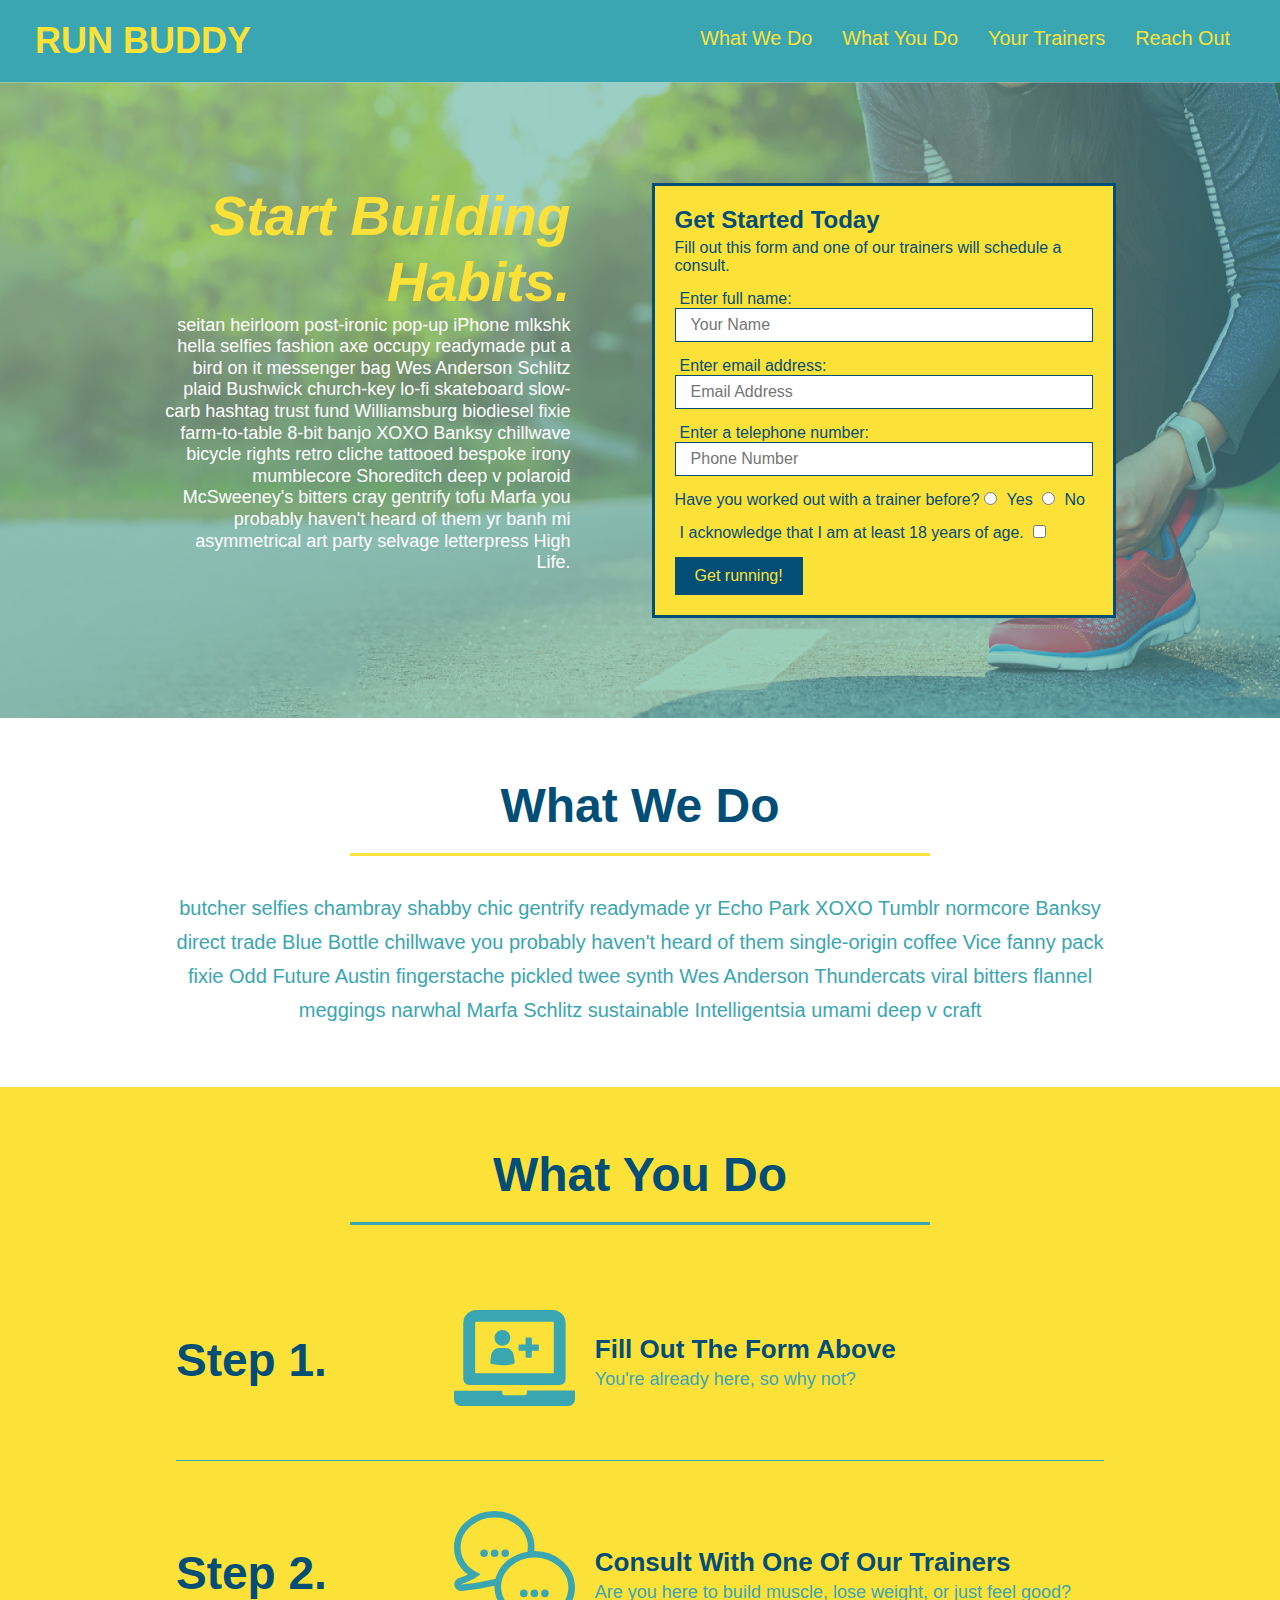
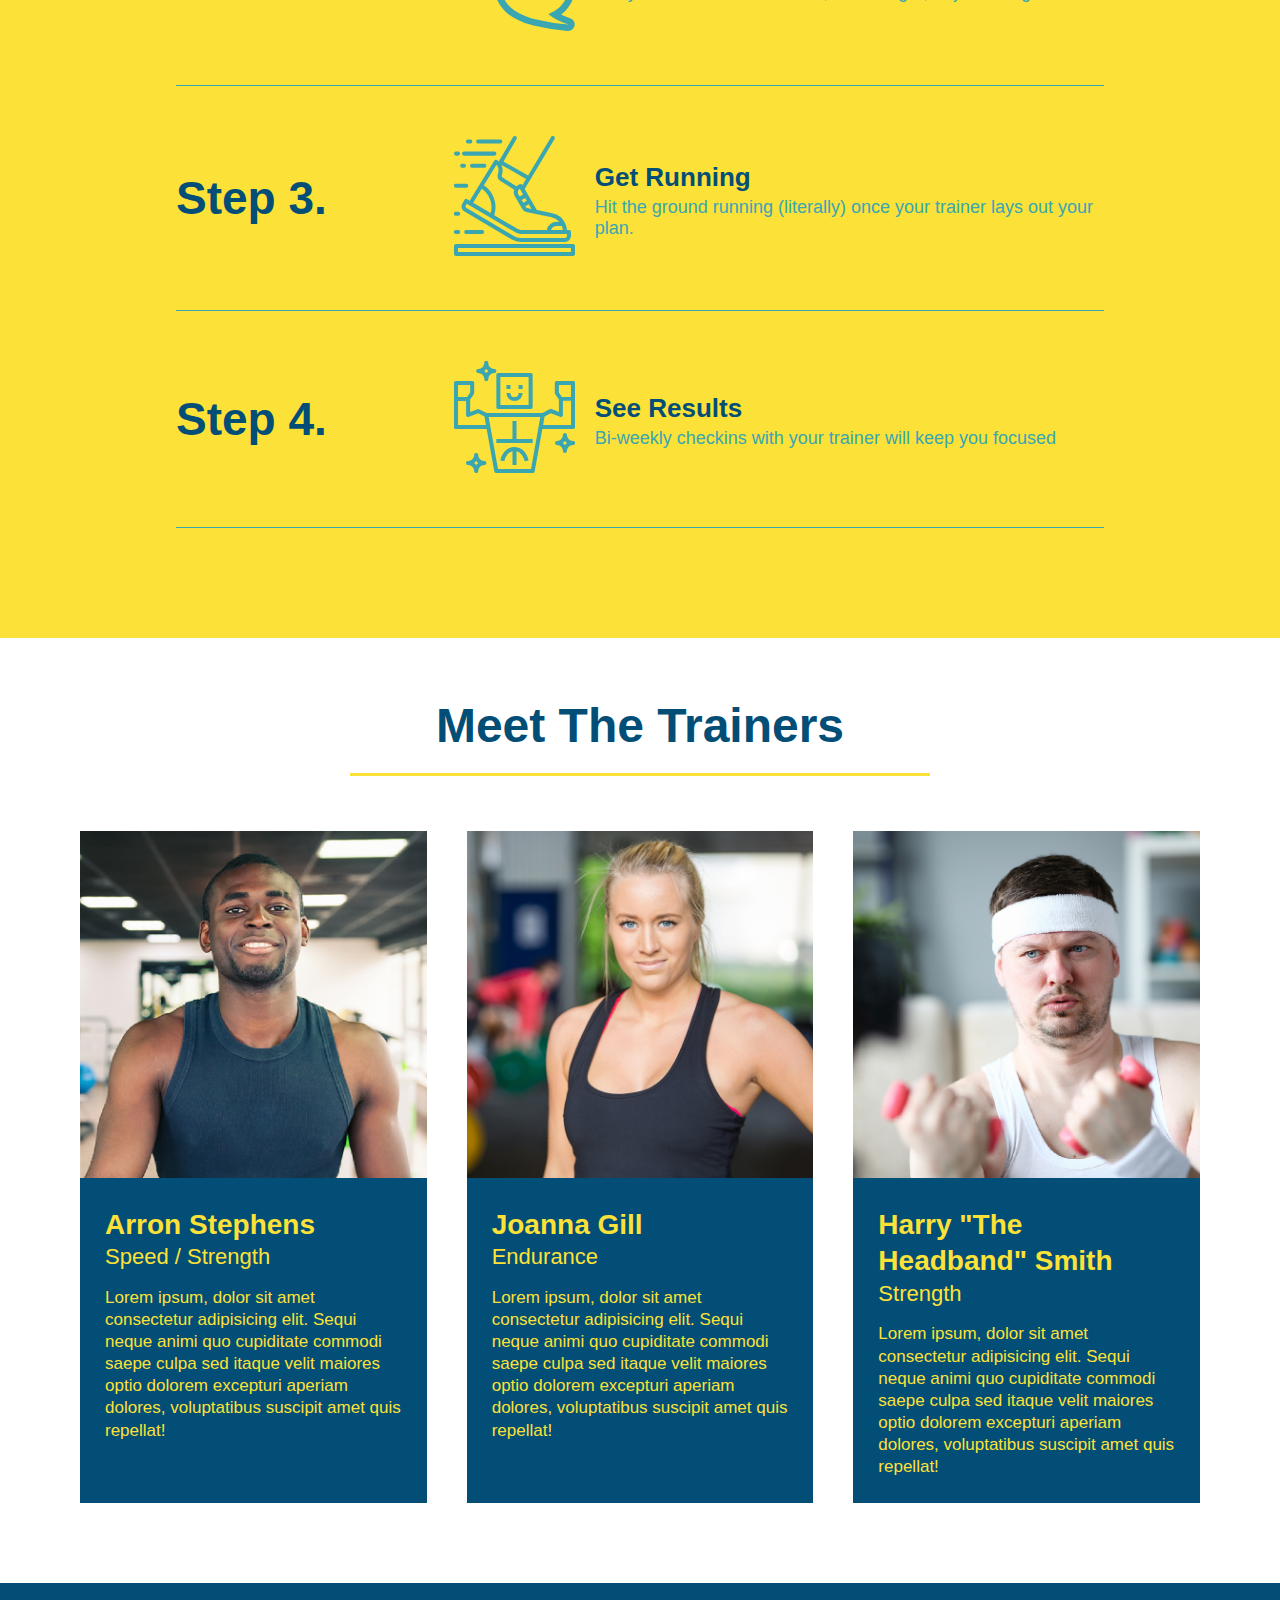
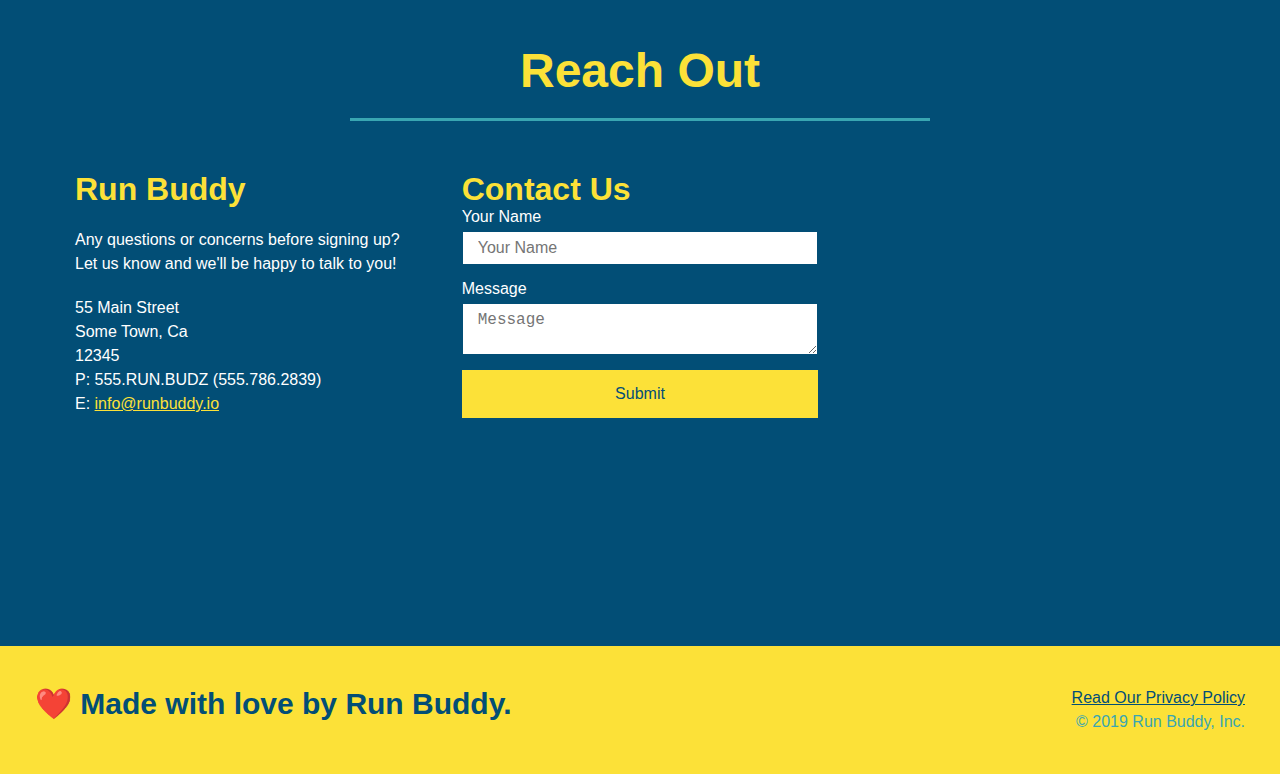
<file: index.html>
<!DOCTYPE html>
<html lang="en">
  <head>
    <meta charset="UTF-8" />
    <link rel="stylesheet" href="./assets/css/style.css">
    <meta name="viewport" content="width=device-width, initial-scale=1.0" />
    <title>Run Buddy</title>
  </head>
  <body>
    <!-- navigation tags - block level element -->
    <header>
      <h1>
        <a href="/">RUN BUDDY</a>
      </h1>
      <nav>
        <ul>
          <li>
            <a href="#what-we-do">What We Do</a>
          </li>
          <li>
            <a href="#what-you-do">What You Do</a>
          </li>
          <li>
            <a href="#your-trainers">Your Trainers</a>
          </li>
          <li>
            <a href="#reach-out">Reach Out</a>
          </li>
          
        </ul>
      </nav>
    </header>
    <!-- end navigation -->

    <!-- hero/jumbotron -->
    <section class="hero">
      <div class="hero-cta">
        <h2>Start Building Habits.</h2>
        <p>
          seitan heirloom post-ironic pop-up iPhone mlkshk hella selfies fashion axe occupy readymade put a bird on it
          messenger bag Wes Anderson Schlitz plaid Bushwick church-key lo-fi skateboard slow-carb hashtag trust fund
          Williamsburg biodiesel fixie farm-to-table 8-bit banjo XOXO Banksy chillwave bicycle rights retro cliche
          tattooed bespoke irony mumblecore Shoreditch deep v polaroid McSweeney's bitters cray gentrify tofu Marfa you
          probably haven't heard of them yr banh mi asymmetrical art party selvage letterpress High Life.
        </p>
      </div>

      <div class="hero-form">
        <h3>Get Started Today</h3>
        <p>Fill out this form and one of our trainers will schedule a consult.</p>
        <form>
          <label for="name">Enter full name:</label>
          <input type="text" placeholder="Your Name" id="name" name="name" class="form-input" />
          <label for="email">Enter email address:</label>
          <input type="email" placeholder="Email Address" id="email" name="email" class="form-input" />
          <label for="phone">Enter a telephone number:</label>
          <input type="tel" placeholder="Phone Number" name="phone" id="phone" class="form-input" />
          <p>
            Have you worked out with a trainer before? 
            <input type="radio" name="trainer-confirm" id="trainer-yes" />
            <label for="trainer-yes">Yes</label>
            <input type="radio" name="trainer-confirm" id="trainer-no"/>
            <label for="trainer-no">No</label>
          </p>
          <p>
            <label for="checkbox">
              I acknowledge that I am at least 18 years of age.
            </label>
            <input type="checkbox" name="checkpoint1" id="checkbox" />
          </p>
          <button type="submit">
            Get running!
          </button>
        </form>
      </div>
    </section>
    <!-- end header -->

    <!-- "what we do" start - <section> -->
    <section id="what-we-do" class="intro">
      <div class="flex-row">
        <h2 class="section-title primary-border">
          What We Do
        </h2>
      </div>
      <div class="flex-row">
        <p>
          butcher selfies chambray shabby chic gentrify readymade yr Echo Park XOXO Tumblr normcore Banksy direct trade  Blue Bottle chillwave you probably haven't heard of them single-origin coffee Vice fanny pack fixie Odd Future Austin fingerstache pickled twee synth Wes Anderson Thundercats viral bitters flannel meggings narwhal Marfa Schlitz sustainable Intelligentsia umami deep v craft
        </p>
      </div>
    </section>
    <!-- end "what we do" -->

    <!-- "what you do" start -->
    <section id="what-you-do" class="steps">
      <div class="flex-row">
        <h2 class="section-title secondary-border">
          What You Do
        </h2> 
      </div>
      <div class="step">
        <h3>Step 1.</h3>
        <div class="step-info">
          <div class="step-img">
            <img src="./assets/images/step-1.svg" alt="" />
          </div>
          <div class="step-text">
            <h4>Fill Out The Form Above</h4>
            <p>You're already here, so why not?</p>
          </div>
        </div>
      </div>
      <div class="step">
        <h3>Step 2.</h3>
        <div class="step-info">
          <div class="step-img">
            <img src="./assets/images/step-2.svg" alt="" />
          </div>
          <div class="step-text">
            <h4>Consult With One Of Our Trainers</h4>
            <p>Are you here to build muscle, lose weight, or just feel good?</p>
          </div>
        </div>
      </div>
      <div class="step">
        <h3>Step 3.</h3>
        <div class="step-info">
          <div class="step-img">
            <img src="./assets/images/step-3.svg" alt="" />
          </div>
          <div class="step-text">
            <h4>Get Running</h4>
            <p>Hit the ground running (literally) once your trainer lays out your plan.</p>
          </div>
        </div>
      </div>
      <div class="step">
        <h3>Step 4.</h3>
        <div class="step-info">
          <div class="step-img">
            <img src="./assets/images/step-4.svg" alt="" />
          </div>
          <div class="step-text">
            <h4>See Results</h4>
            <p>Bi-weekly checkins with your trainer will keep you focused</p>
          </div>
        </div>
      </div>
    </section>
    <!-- "what you do" end -->

    <!-- "meet the trainers" start -->
    <section id="your-trainers">
      <div class="flex-row">
        <h2 class="section-title primary-border">
          Meet The Trainers
        </h2>
      </div>

      <div class="trainers">
        <article class="trainer">
          <img src="./assets/images/trainer-1.jpg" alt="Arron Stephens in his workout clothes, ready to pump iron" />
          <div class="trainer-bio">
            <h3 class="trainer-name">Arron Stephens</h3>
            <h4 class="trainer-role">Speed / Strength</h4>
            <p>Lorem ipsum, dolor sit amet consectetur adipisicing elit. Sequi neque animi quo cupiditate commodi saepe culpa sed itaque velit maiores optio dolorem excepturi aperiam dolores, voluptatibus suscipit amet quis repellat!</p>
          </div>
        </article>

        <article class="trainer">
          <img src="./assets/images/trainer-2.jpg" alt="Joanna Gill cooling off after a work out" />
          <div class="trainer-bio">
            <h3 class="trainer-name">Joanna Gill</h3>
            <h4 class="trainer-role">Endurance</h4>
            <p>Lorem ipsum, dolor sit amet consectetur adipisicing elit. Sequi neque animi quo cupiditate commodi saepe culpa sed itaque velit maiores optio dolorem excepturi aperiam dolores, voluptatibus suscipit amet quis repellat!</p>
            </div>
          </article>

        <article class="trainer">
          <img src="./assets/images/trainer-3.jpg" alt="Harry Smith wearing a headband and lifting comically small pink weights" />
          <div class="trainer-bio">
            <h3 class="trainer-name">Harry "The Headband" Smith</h3>
            <h4 class="trainer-role">Strength</h4>
            <p>Lorem ipsum, dolor sit amet consectetur adipisicing elit. Sequi neque animi quo cupiditate commodi saepe culpa sed itaque velit maiores optio dolorem excepturi aperiam dolores, voluptatibus suscipit amet quis repellat!</p>
          </div>
        </article>
      </div>
    </section>
    <!-- "meet the trainers" end -->

    <!-- "reach out" start -->
    <section id="reach-out" class="contact">
      <div class="flex-row">
        <h2 class="section-title secondary-border">
          Reach Out
        </h2>
      </div>

      <div class="contact-info">
        <div>
          <h3>Run Buddy</h3>
          <p>
            Any questions or concerns before signing up? 
            <br/>
            Let us know and we'll be happy to talk to you!
          </p>

          <address>
            55 Main Street <br/>
            Some Town, Ca <br/>
            12345<br/>
            P: 555.RUN.BUDZ (555.786.2839)<br/>
            E: <a href="mailto:info@runbuddy.io">info@runbuddy.io</a>
          </address>
          
        </div>

        <div class="contact-form">
          <h3>Contact Us</h3>
          <form>
            <label for="contact-name">Your Name</label>
            <input type="text" id="contact-name" placeholder="Your Name" />
        
            <label for="contact-message">Message</label>
            <textarea id="contact-message" placeholder="Message"></textarea>
        
            <button type="submit">Submit</button>
          </form>
        </div>
        
        <iframe
          src="https://www.google.com/maps/embed?pb=!1m14!1m12!1m3!1d12182.30520634488!2d-74.0652613!3d40.2407219!2m3!1f0!2f0!3f0!3m2!1i1024!2i768!4f13.1!5e0!3m2!1sen!2sus!4v1561060983193!5m2!1sen!2sus"
          frameborder="0" style="border:0" allowfullscreen>
        </iframe>
      </div>
    </section>
    <!-- "reach out" end -->

    <!-- footer -->
    <footer>
      <h2>❤️ Made with love by Run Buddy.</h2>
      <div>
        <a href="./privacy-policy.html">Read Our Privacy Policy</a><br/>
        &copy; 2019 Run Buddy, Inc.
      </div>
    </footer>
    <!-- footer end -->
  </body>
</html>
</file>
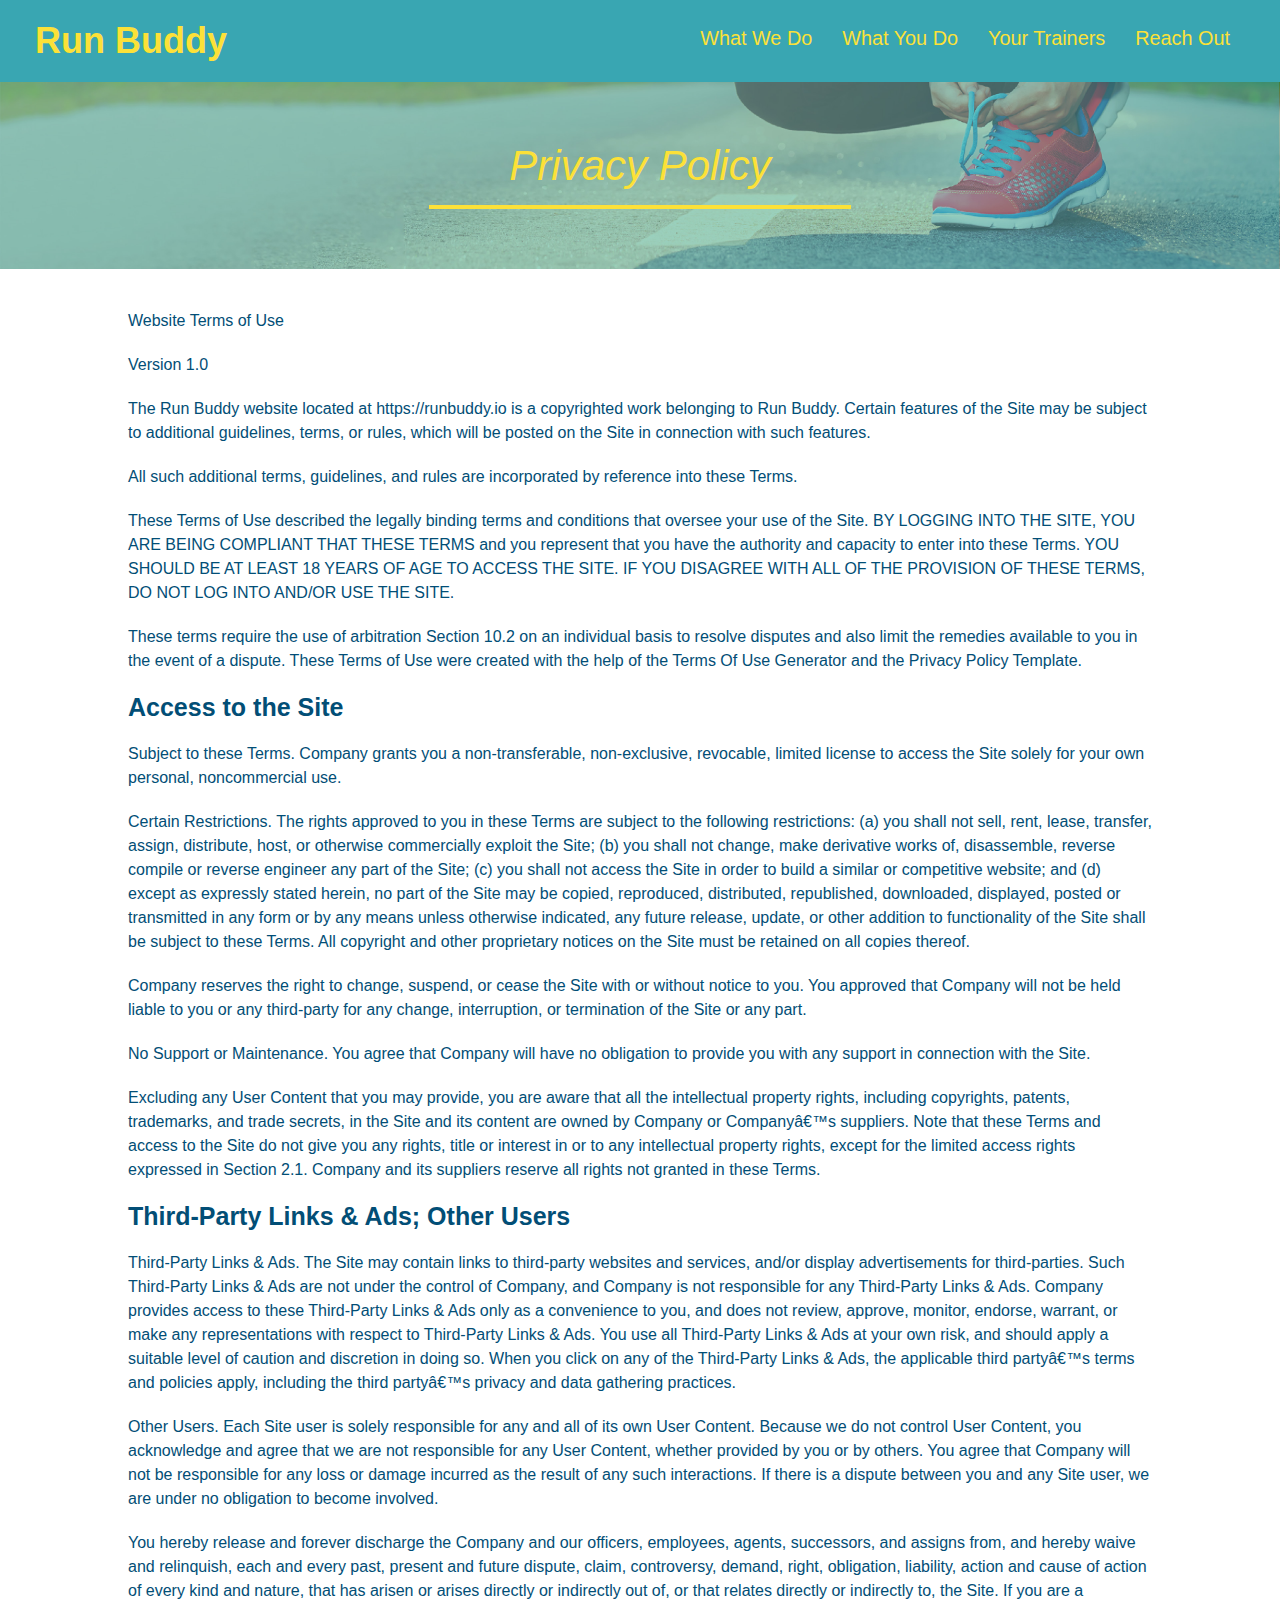
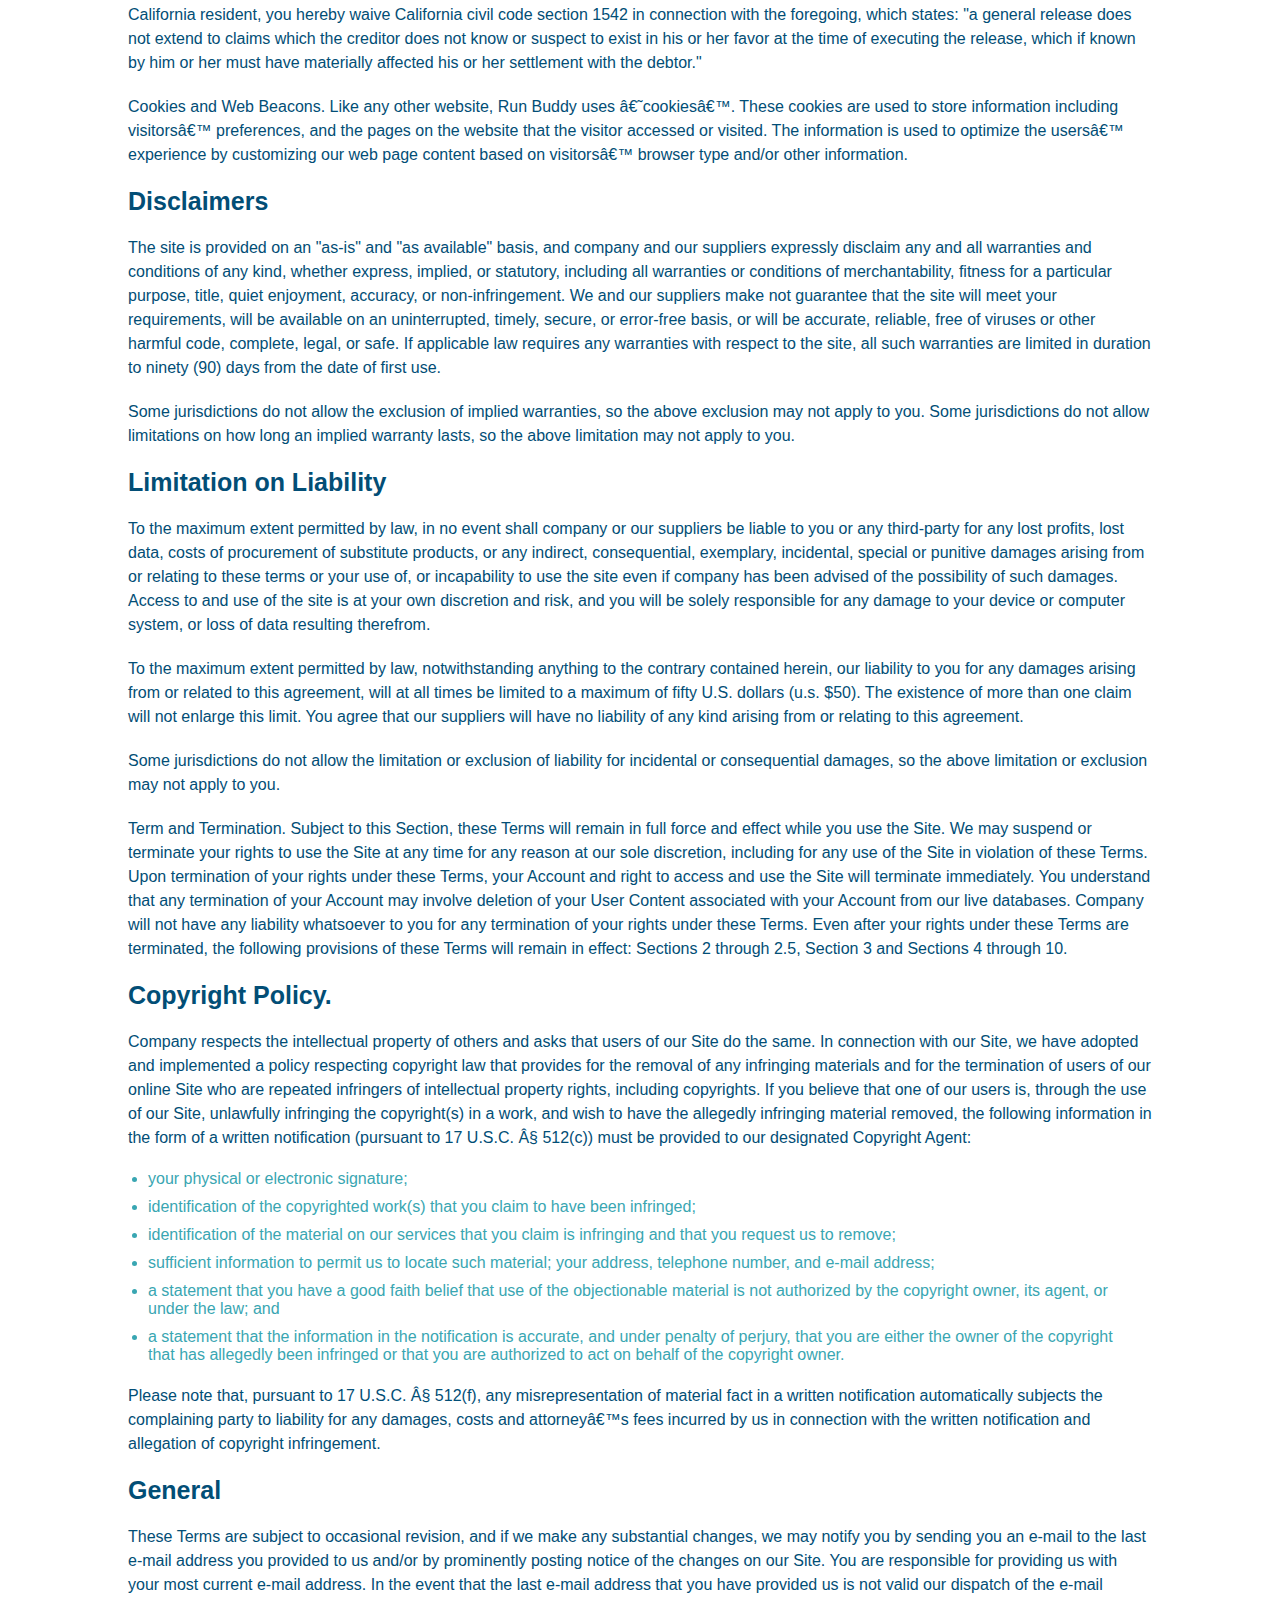
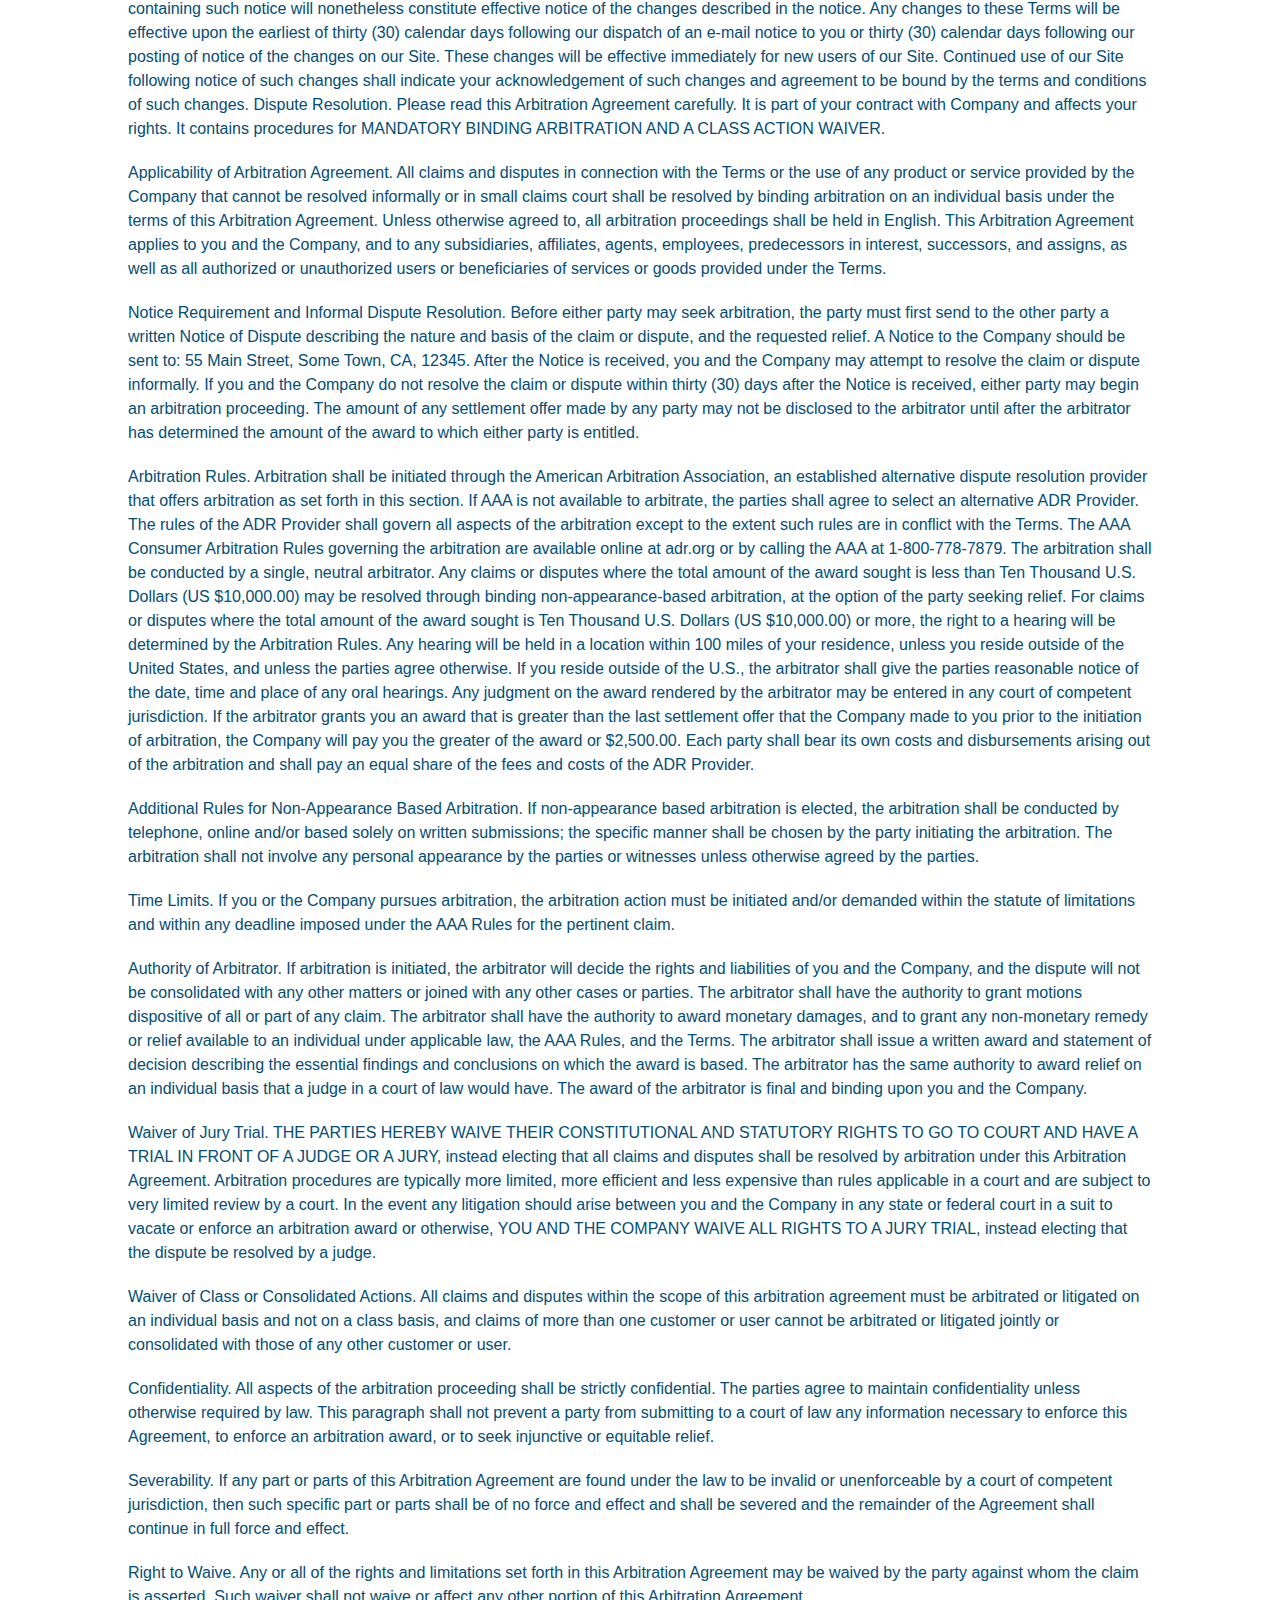
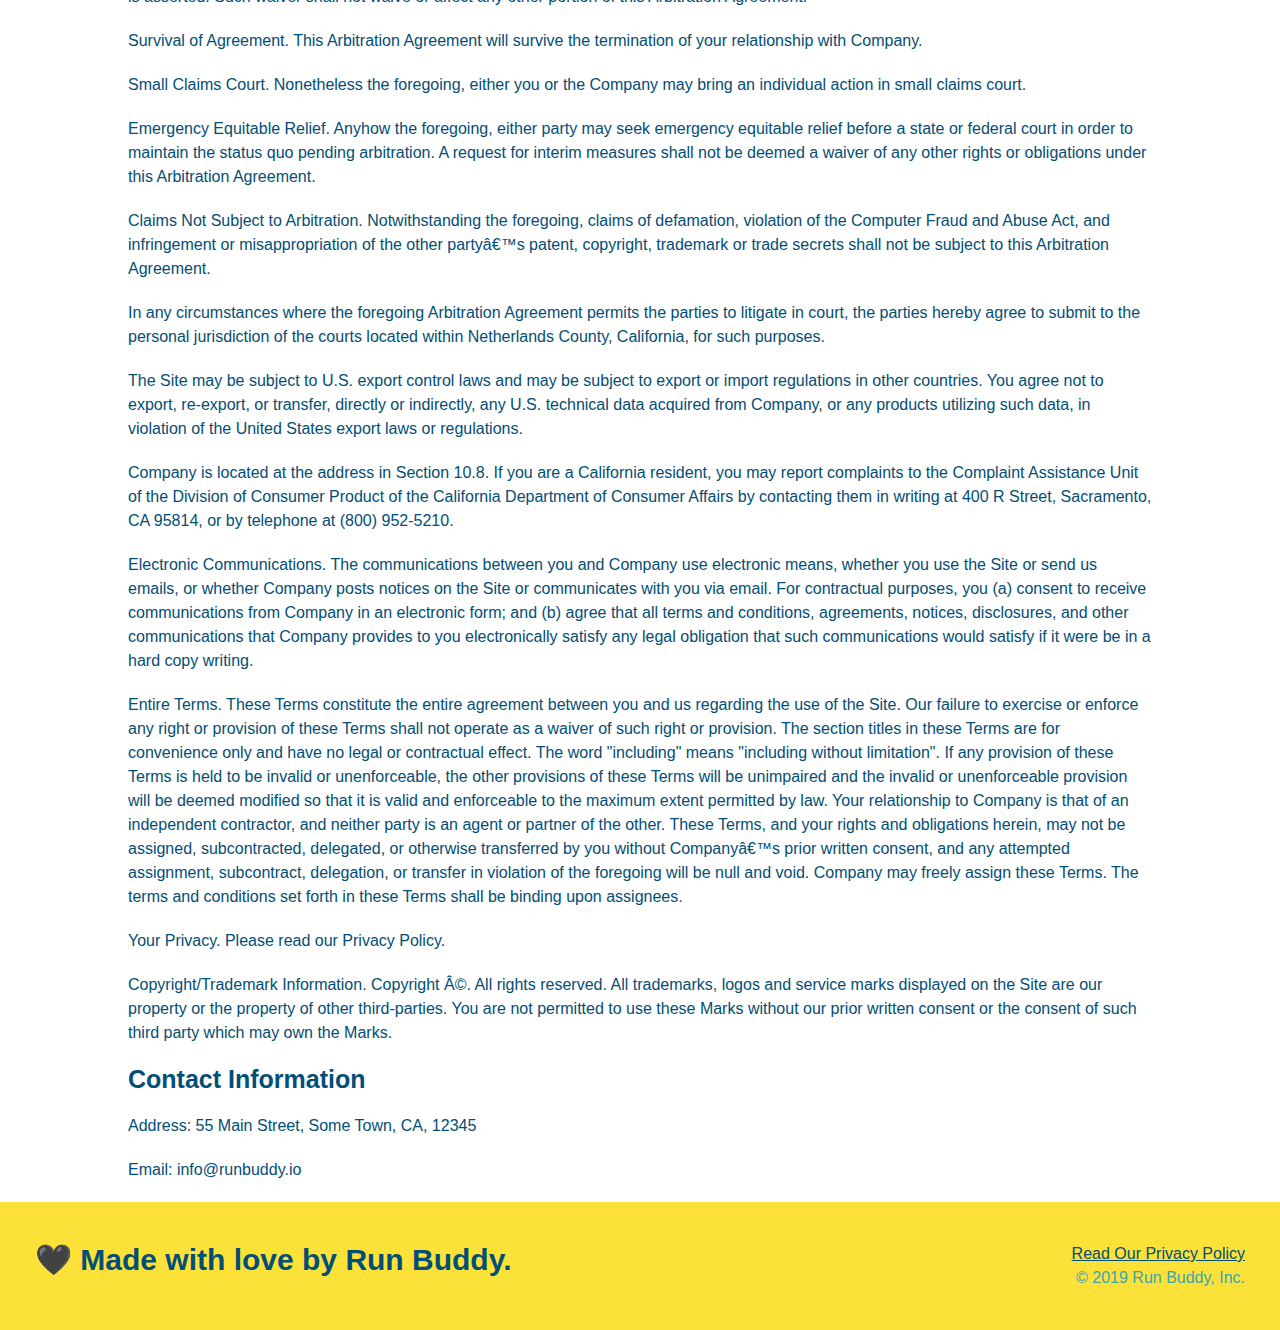
<file: privacy-policy.html>
<!DOCTYPE html>
<html lang="en">
<head>
    <meta charset="UTF-8">
    <meta name="viewport" content="width=device-width, initial-scale=1.0">
    <link rel="stylesheet" href="./assets/css/style.css" /> 
    <link rel="stylesheet" href="./assets/css/secondary-style.css" />
    <title>Privacy Policy - Run Buddy2</title>
</head>
<body>
    <!-- navigation -->
    <header>
        <h1>
          <a href="/">Run Buddy</a>
        </h1>
        <nav>
          <!-- unordered list element -->
          <ul>
            <!-- list item element-->
            <li>
              <!-- anchor element -->
              <a href="./index.html#what-we-do">What We Do</a>
            </li>
            <li>
              <a href="./index.html#what-you-do">What You Do</a>
            </li>
            <li>
              <a href="./index.html#your-trainers">Your Trainers</a>
            </li>
            <li>
              <a href="./index.html#reach-out">Reach Out</a>
            </li>
          </ul>
        </nav>
    </header>
    <section class="hero">
      <h2 class="page-title">
        Privacy Policy
      </h2>
    </section>
    <article class="secondary-content">
      
      <p>
        Website Terms of Use
      </p>

      <p>
        Version 1.0
      </p>

      <p>
        The Run Buddy website located at https://runbuddy.io is a copyrighted work belonging to Run Buddy. Certain
        features of the Site may be subject to additional guidelines, terms, or rules, which will be posted on the Site
        in connection with such features.
      </p>

      <p>
        All such additional terms, guidelines, and rules are incorporated by reference into these Terms.
      </p>

      <p>
        These Terms of Use described the legally binding terms and conditions that oversee your use of the Site. BY
        LOGGING INTO THE SITE, YOU ARE BEING COMPLIANT THAT THESE TERMS and you represent that you have the authority
        and capacity to enter into these Terms. YOU SHOULD BE AT LEAST 18 YEARS OF AGE TO ACCESS THE SITE. IF YOU
        DISAGREE WITH ALL OF THE PROVISION OF THESE TERMS, DO NOT LOG INTO AND/OR USE THE SITE.
      </p>

      <p>
        These terms require the use of arbitration Section 10.2 on an individual basis to resolve disputes and also
        limit the remedies available to you in the event of a dispute. These Terms of Use were created with the help of
        the Terms Of Use Generator and the Privacy Policy Template.
      </p>

      <h3>
        Access to the Site
      </h3>

      <p>
        Subject to these Terms. Company grants you a non-transferable, non-exclusive, revocable, limited license to
        access the Site solely for your own personal, noncommercial use.
      </p>

      <p>
        Certain Restrictions. The rights approved to you in these Terms are subject to the following restrictions: (a)
        you shall not sell, rent, lease, transfer, assign, distribute, host, or otherwise commercially exploit the Site;
        (b) you shall not change, make derivative works of, disassemble, reverse compile or reverse engineer any part of
        the Site; (c) you shall not access the Site in order to build a similar or competitive website; and (d) except
        as expressly stated herein, no part of the Site may be copied, reproduced, distributed, republished, downloaded,
        displayed, posted or transmitted in any form or by any means unless otherwise indicated, any future release,
        update, or other addition to functionality of the Site shall be subject to these Terms. All copyright and other
        proprietary notices on the Site must be retained on all copies thereof.
      </p>

      <p>
        Company reserves the right to change, suspend, or cease the Site with or without notice to you. You approved
        that Company will not be held liable to you or any third-party for any change, interruption, or termination of
        the Site or any part.
      </p>

      <p>
        No Support or Maintenance. You agree that Company will have no obligation to provide you with any support in
        connection with the Site.
      </p>

      <p>
        Excluding any User Content that you may provide, you are aware that all the intellectual property rights,
        including copyrights, patents, trademarks, and trade secrets, in the Site and its content are owned by Company
        or Companyâ€™s suppliers. Note that these Terms and access to the Site do not give you any rights, title or
        interest in or to any intellectual property rights, except for the limited access rights expressed in Section
        2.1. Company and its suppliers reserve all rights not granted in these Terms.
      </p>

      <h3>
        Third-Party Links & Ads; Other Users
      </h3>

      <p>
        Third-Party Links & Ads. The Site may contain links to third-party websites and services, and/or display
        advertisements for third-parties. Such Third-Party Links & Ads are not under the control of Company, and Company
        is not responsible for any Third-Party Links & Ads. Company provides access to these Third-Party Links & Ads
        only as a convenience to you, and does not review, approve, monitor, endorse, warrant, or make any
        representations with respect to Third-Party Links & Ads. You use all Third-Party Links & Ads at your own risk,
        and should apply a suitable level of caution and discretion in doing so. When you click on any of the
        Third-Party Links & Ads, the applicable third partyâ€™s terms and policies apply, including the third partyâ€™s
        privacy and data gathering practices.
      </p>

      <p>
        Other Users. Each Site user is solely responsible for any and all of its own User Content. Because we do not
        control User Content, you acknowledge and agree that we are not responsible for any User Content, whether
        provided by you or by others. You agree that Company will not be responsible for any loss or damage incurred as
        the result of any such interactions. If there is a dispute between you and any Site user, we are under no
        obligation to become involved.
      </p>

      <p>
        You hereby release and forever discharge the Company and our officers, employees, agents, successors, and
        assigns from, and hereby waive and relinquish, each and every past, present and future dispute, claim,
        controversy, demand, right, obligation, liability, action and cause of action of every kind and nature, that has
        arisen or arises directly or indirectly out of, or that relates directly or indirectly to, the Site. If you are
        a California resident, you hereby waive California civil code section 1542 in connection with the foregoing,
        which states: "a general release does not extend to claims which the creditor does not know or suspect to exist
        in his or her favor at the time of executing the release, which if known by him or her must have materially
        affected his or her settlement with the debtor."
      </p>

      <p>
        Cookies and Web Beacons. Like any other website, Run Buddy uses â€˜cookiesâ€™. These cookies are used to store
        information including visitorsâ€™ preferences, and the pages on the website that the visitor accessed or visited.
        The information is used to optimize the usersâ€™ experience by customizing our web page content based on visitorsâ€™
        browser type and/or other information.
      </p>

      <h3>
        Disclaimers
      </h3>

      <p>
        The site is provided on an "as-is" and "as available" basis, and company and our suppliers expressly disclaim
        any and all warranties and conditions of any kind, whether express, implied, or statutory, including all
        warranties or conditions of merchantability, fitness for a particular purpose, title, quiet enjoyment, accuracy,
        or non-infringement. We and our suppliers make not guarantee that the site will meet your requirements, will be
        available on an uninterrupted, timely, secure, or error-free basis, or will be accurate, reliable, free of
        viruses or other harmful code, complete, legal, or safe. If applicable law requires any warranties with respect
        to the site, all such warranties are limited in duration to ninety (90) days from the date of first use.
      </p>

      <p>
        Some jurisdictions do not allow the exclusion of implied warranties, so the above exclusion may not apply to
        you. Some jurisdictions do not allow limitations on how long an implied warranty lasts, so the above limitation
        may not apply to you.
      </p>

      <h3>
        Limitation on Liability
      </h3>

      <p>
        To the maximum extent permitted by law, in no event shall company or our suppliers be liable to you or any
        third-party for any lost profits, lost data, costs of procurement of substitute products, or any indirect,
        consequential, exemplary, incidental, special or punitive damages arising from or relating to these terms or
        your use of, or incapability to use the site even if company has been advised of the possibility of such
        damages. Access to and use of the site is at your own discretion and risk, and you will be solely responsible
        for any damage to your device or computer system, or loss of data resulting therefrom.
      </p>

      <p>
        To the maximum extent permitted by law, notwithstanding anything to the contrary contained herein, our liability
        to you for any damages arising from or related to this agreement, will at all times be limited to a maximum of
        fifty U.S. dollars (u.s. $50). The existence of more than one claim will not enlarge this limit. You agree that
        our suppliers will have no liability of any kind arising from or relating to this agreement.
      </p>

      <p>
        Some jurisdictions do not allow the limitation or exclusion of liability for incidental or consequential
        damages, so the above limitation or exclusion may not apply to you.
      </p>

      <p>
        Term and Termination. Subject to this Section, these Terms will remain in full force and effect while you use
        the Site. We may suspend or terminate your rights to use the Site at any time for any reason at our sole
        discretion, including for any use of the Site in violation of these Terms. Upon termination of your rights under
        these Terms, your Account and right to access and use the Site will terminate immediately. You understand that
        any termination of your Account may involve deletion of your User Content associated with your Account from our
        live databases. Company will not have any liability whatsoever to you for any termination of your rights under
        these Terms. Even after your rights under these Terms are terminated, the following provisions of these Terms
        will remain in effect: Sections 2 through 2.5, Section 3 and Sections 4 through 10.
      </p>

      <h3>
        Copyright Policy.
      </h3>

      <p>
        Company respects the intellectual property of others and asks that users of our Site do the same. In connection
        with our Site, we have adopted and implemented a policy respecting copyright law that provides for the removal
        of any infringing materials and for the termination of users of our online Site who are repeated infringers of
        intellectual property rights, including copyrights. If you believe that one of our users is, through the use of
        our Site, unlawfully infringing the copyright(s) in a work, and wish to have the allegedly infringing material
        removed, the following information in the form of a written notification (pursuant to 17 U.S.C. Â§ 512(c)) must
        be provided to our designated Copyright Agent:
      </p>

      <ul>
        <li>
          your physical or electronic signature;
        </li>
        <li>
          identification of the copyrighted work(s) that you claim to have been infringed;
        </li>
        <li>
          identification of the material on our services that you claim is infringing and that you request us to remove;
        </li>
        <li>
          sufficient information to permit us to locate such material; your address, telephone number, and e-mail
          address;
        </li>
        <li>
          a statement that you have a good faith belief that use of the objectionable material is not authorized by the
          copyright owner, its agent, or under the law; and
        </li>
        <li>
          a statement that the information in the notification is accurate, and under penalty of perjury, that you are
          either the owner of the copyright that has allegedly been infringed or that you are authorized to act on
          behalf of the copyright owner.
        </li>
      </ul>

      <p>
        Please note that, pursuant to 17 U.S.C. Â§ 512(f), any misrepresentation of material fact in a written
        notification automatically subjects the complaining party to liability for any damages, costs and attorneyâ€™s
        fees incurred by us in connection with the written notification and allegation of copyright infringement.
      </p>

      <h3>
        General
      </h3>

      <p>
        These Terms are subject to occasional revision, and if we make any substantial changes, we may notify you by
        sending you an e-mail to the last e-mail address you provided to us and/or by prominently posting notice of the
        changes on our Site. You are responsible for providing us with your most current e-mail address. In the event
        that the last e-mail address that you have provided us is not valid our dispatch of the e-mail containing such
        notice will nonetheless constitute effective notice of the changes described in the notice. Any changes to these
        Terms will be effective upon the earliest of thirty (30) calendar days following our dispatch of an e-mail
        notice to you or thirty (30) calendar days following our posting of notice of the changes on our Site. These
        changes will be effective immediately for new users of our Site. Continued use of our Site following notice of
        such changes shall indicate your acknowledgement of such changes and agreement to be bound by the terms and
        conditions of such changes. Dispute Resolution. Please read this Arbitration Agreement carefully. It is part of
        your contract with Company and affects your rights. It contains procedures for MANDATORY BINDING ARBITRATION AND
        A CLASS ACTION WAIVER.
      </p>

      <p>
        Applicability of Arbitration Agreement. All claims and disputes in connection with the Terms or the use of any
        product or service provided by the Company that cannot be resolved informally or in small claims court shall be
        resolved by binding arbitration on an individual basis under the terms of this Arbitration Agreement. Unless
        otherwise agreed to, all arbitration proceedings shall be held in English. This Arbitration Agreement applies to
        you and the Company, and to any subsidiaries, affiliates, agents, employees, predecessors in interest,
        successors, and assigns, as well as all authorized or unauthorized users or beneficiaries of services or goods
        provided under the Terms.
      </p>

      <p>
        Notice Requirement and Informal Dispute Resolution. Before either party may seek arbitration, the party must
        first send to the other party a written Notice of Dispute describing the nature and basis of the claim or
        dispute, and the requested relief. A Notice to the Company should be sent to: 55 Main Street, Some Town, CA,
        12345. After the Notice is received, you and the Company may attempt to resolve the claim or dispute informally.
        If you and the Company do not resolve the claim or dispute within thirty (30) days after the Notice is received,
        either party may begin an arbitration proceeding. The amount of any settlement offer made by any party may not
        be disclosed to the arbitrator until after the arbitrator has determined the amount of the award to which either
        party is entitled.
      </p>

      <p>
        Arbitration Rules. Arbitration shall be initiated through the American Arbitration Association, an established
        alternative dispute resolution provider that offers arbitration as set forth in this section. If AAA is not
        available to arbitrate, the parties shall agree to select an alternative ADR Provider. The rules of the ADR
        Provider shall govern all aspects of the arbitration except to the extent such rules are in conflict with the
        Terms. The AAA Consumer Arbitration Rules governing the arbitration are available online at adr.org or by
        calling the AAA at 1-800-778-7879. The arbitration shall be conducted by a single, neutral arbitrator. Any
        claims or disputes where the total amount of the award sought is less than Ten Thousand U.S. Dollars (US
        $10,000.00) may be resolved through binding non-appearance-based arbitration, at the option of the party seeking
        relief. For claims or disputes where the total amount of the award sought is Ten Thousand U.S. Dollars (US
        $10,000.00) or more, the right to a hearing will be determined by the Arbitration Rules. Any hearing will be
        held in a location within 100 miles of your residence, unless you reside outside of the United States, and
        unless the parties agree otherwise. If you reside outside of the U.S., the arbitrator shall give the parties
        reasonable notice of the date, time and place of any oral hearings. Any judgment on the award rendered by the
        arbitrator may be entered in any court of competent jurisdiction. If the arbitrator grants you an award that is
        greater than the last settlement offer that the Company made to you prior to the initiation of arbitration, the
        Company will pay you the greater of the award or $2,500.00. Each party shall bear its own costs and
        disbursements arising out of the arbitration and shall pay an equal share of the fees and costs of the ADR
        Provider.
      </p>

      <p>
        Additional Rules for Non-Appearance Based Arbitration. If non-appearance based arbitration is elected, the
        arbitration shall be conducted by telephone, online and/or based solely on written submissions; the specific
        manner shall be chosen by the party initiating the arbitration. The arbitration shall not involve any personal
        appearance by the parties or witnesses unless otherwise agreed by the parties.
      </p>

      <p>
        Time Limits. If you or the Company pursues arbitration, the arbitration action must be initiated and/or demanded
        within the statute of limitations and within any deadline imposed under the AAA Rules for the pertinent claim.
      </p>

      <p>
        Authority of Arbitrator. If arbitration is initiated, the arbitrator will decide the rights and liabilities of
        you and the Company, and the dispute will not be consolidated with any other matters or joined with any other
        cases or parties. The arbitrator shall have the authority to grant motions dispositive of all or part of any
        claim. The arbitrator shall have the authority to award monetary damages, and to grant any non-monetary remedy
        or relief available to an individual under applicable law, the AAA Rules, and the Terms. The arbitrator shall
        issue a written award and statement of decision describing the essential findings and conclusions on which the
        award is based. The arbitrator has the same authority to award relief on an individual basis that a judge in a
        court of law would have. The award of the arbitrator is final and binding upon you and the Company.
      </p>

      <p>
        Waiver of Jury Trial. THE PARTIES HEREBY WAIVE THEIR CONSTITUTIONAL AND STATUTORY RIGHTS TO GO TO COURT AND HAVE
        A TRIAL IN FRONT OF A JUDGE OR A JURY, instead electing that all claims and disputes shall be resolved by
        arbitration under this Arbitration Agreement. Arbitration procedures are typically more limited, more efficient
        and less expensive than rules applicable in a court and are subject to very limited review by a court. In the
        event any litigation should arise between you and the Company in any state or federal court in a suit to vacate
        or enforce an arbitration award or otherwise, YOU AND THE COMPANY WAIVE ALL RIGHTS TO A JURY TRIAL, instead
        electing that the dispute be resolved by a judge.
      </p>

      <p>
        Waiver of Class or Consolidated Actions. All claims and disputes within the scope of this arbitration agreement
        must be arbitrated or litigated on an individual basis and not on a class basis, and claims of more than one
        customer or user cannot be arbitrated or litigated jointly or consolidated with those of any other customer or
        user.
      </p>

      <p>
        Confidentiality. All aspects of the arbitration proceeding shall be strictly confidential. The parties agree to
        maintain confidentiality unless otherwise required by law. This paragraph shall not prevent a party from
        submitting to a court of law any information necessary to enforce this Agreement, to enforce an arbitration
        award, or to seek injunctive or equitable relief.
      </p>

      <p>
        Severability. If any part or parts of this Arbitration Agreement are found under the law to be invalid or
        unenforceable by a court of competent jurisdiction, then such specific part or parts shall be of no force and
        effect and shall be severed and the remainder of the Agreement shall continue in full force and effect.
      </p>

      <p>
        Right to Waive. Any or all of the rights and limitations set forth in this Arbitration Agreement may be waived
        by the party against whom the claim is asserted. Such waiver shall not waive or affect any other portion of this
        Arbitration Agreement.
      </p>

      <p>
        Survival of Agreement. This Arbitration Agreement will survive the termination of your relationship with
        Company.
      </p>

      <p>
        Small Claims Court. Nonetheless the foregoing, either you or the Company may bring an individual action in small
        claims court.
      </p>

      <p>
        Emergency Equitable Relief. Anyhow the foregoing, either party may seek emergency equitable relief before a
        state or federal court in order to maintain the status quo pending arbitration. A request for interim measures
        shall not be deemed a waiver of any other rights or obligations under this Arbitration Agreement.
      </p>

      <p>
        Claims Not Subject to Arbitration. Notwithstanding the foregoing, claims of defamation, violation of the
        Computer Fraud and Abuse Act, and infringement or misappropriation of the other partyâ€™s patent, copyright,
        trademark or trade secrets shall not be subject to this Arbitration Agreement.
      </p>

      <p>
        In any circumstances where the foregoing Arbitration Agreement permits the parties to litigate in court, the
        parties hereby agree to submit to the personal jurisdiction of the courts located within Netherlands County,
        California, for such purposes.
      </p>

      <p>
        The Site may be subject to U.S. export control laws and may be subject to export or import regulations in other
        countries. You agree not to export, re-export, or transfer, directly or indirectly, any U.S. technical data
        acquired from Company, or any products utilizing such data, in violation of the United States export laws or
        regulations.
      </p>

      <p>
        Company is located at the address in Section 10.8. If you are a California resident, you may report complaints
        to the Complaint Assistance Unit of the Division of Consumer Product of the California Department of Consumer
        Affairs by contacting them in writing at 400 R Street, Sacramento, CA 95814, or by telephone at (800) 952-5210.
      </p>

      <p>
        Electronic Communications. The communications between you and Company use electronic means, whether you use the
        Site or send us emails, or whether Company posts notices on the Site or communicates with you via email. For
        contractual purposes, you (a) consent to receive communications from Company in an electronic form; and (b)
        agree that all terms and conditions, agreements, notices, disclosures, and other communications that Company
        provides to you electronically satisfy any legal obligation that such communications would satisfy if it were be
        in a hard copy writing.
      </p>

      <p>
        Entire Terms. These Terms constitute the entire agreement between you and us regarding the use of the Site. Our
        failure to exercise or enforce any right or provision of these Terms shall not operate as a waiver of such right
        or provision. The section titles in these Terms are for convenience only and have no legal or contractual
        effect. The word "including" means "including without limitation". If any provision of these Terms is held to be
        invalid or unenforceable, the other provisions of these Terms will be unimpaired and the invalid or
        unenforceable provision will be deemed modified so that it is valid and enforceable to the maximum extent
        permitted by law. Your relationship to Company is that of an independent contractor, and neither party is an
        agent or partner of the other. These Terms, and your rights and obligations herein, may not be assigned,
        subcontracted, delegated, or otherwise transferred by you without Companyâ€™s prior written consent, and any
        attempted assignment, subcontract, delegation, or transfer in violation of the foregoing will be null and void.
        Company may freely assign these Terms. The terms and conditions set forth in these Terms shall be binding upon
        assignees.
      </p>

      <p>
        Your Privacy. Please read our Privacy Policy.
      </p>

      <p>
        Copyright/Trademark Information. Copyright Â©. All rights reserved. All trademarks, logos and service marks
        displayed on the Site are our property or the property of other third-parties. You are not permitted to use
        these Marks without our prior written consent or the consent of such third party which may own the Marks.
      </p>

      <h3>
        Contact Information
      </h3>

      <p>
        Address: 55 Main Street, Some Town, CA, 12345
      </p>

      <p>
        Email: info@runbuddy.io
      </p>

    </article>

         <!-- footer -->
         <footer>
          <h2>🖤  Made with love by Run Buddy.</h2>
          <div>
            <a href="./privacy-policy.html">Read Our Privacy Policy</a><br />
            &copy; 2019 Run Buddy, Inc.
          </div>
       </footer>
</body>
</html>
</file>
<file: assets/css/style.css>
* {
    box-sizing: border-box;
    margin: 0;
    padding: 0;
}

body {
    color: #39a6b2;
    font-family: Helvetica, Arial, sans-serif;
}


/* HEADER / NAV BAR STYLES START */

header {
    padding: 20px 35px;
    background-color: #39a6b2;
    display: flex;
    justify-content: space-between;
    flex-wrap: wrap;
}

header h1 {
    font-weight: bold;
    margin: 0;
    font-size: 36px;
    color: #fce138;
}

header a {
    text-decoration: none;
    color: #fce138;
}

header nav {
    margin: 7px 0;
}

header nav ul {
    display: flex;
    flex-wrap: wrap;
    justify-content: space-between;
    align-items: center;
    list-style: none;
}

header nav ul li a {
    padding: 10px 15px;
    font-weight: lighter;
    font-size: 1.55vw;
}

/* HEADER / NAVBAR STYLES END */



/* FOOTER STYLES START */
footer {
    background: #fce138;
    padding: 40px 35px;
    display: flex;
    justify-content: space-between;
    flex-wrap: wrap;
    width: 100%;
}

footer h2 {
    color: #024e76;
    font-size: 30px;
    margin: 0;
}

footer div {
    line-height: 1.5;
    text-align: right;
}

footer a {
    color: #024e76;
}
/* END FOOTER STYLES */

/* STYLE ALL SECTION TAGS */
section {
    padding: 60px;
}

/* HERO STYLES START */
.hero {
    background-image: url('../images/hero-bg.jpg');
    background-size: cover;
    background-position: center;
    display: flex;
    justify-content: center;
    flex-wrap: wrap;
    align-items: flex-start;
}

.hero-cta {
    width: 35%;
    text-align: right;
    margin: 3.5%;
    color: #fff;
    font-size: 18px;
    line-height: 1.2;
}

.hero-cta h2 {
    font-style: italic;
    font-size: 55px;
    color: #fce138;
}

.hero-form {
    border: 3px solid #024e76;
    background-color: #fce138;
    padding: 20px;
    color: #024e76;
    width: 40%;
    margin: 3.5%;
}

.hero-form h3 {
    font-size: 24px;
    margin: 0;
}
.hero-form p {
    margin: 5px 0 15px 0;
}

.form-input {
    border: 1px solid #024e76;
    display: block;
    padding: 7px 15px;
    font-size: 16px;
    color: #024e76;
    width: 100%;
    margin-bottom: 15px; 
}

.hero-form label {
    margin: 0 5px;
}

.hero-form button {
    color: #fce138;
    background-color: #024e76;
    border: none;
    padding: 10px 20px;
    font-size: 16px;
} 
/* HERO STYLES END */


/* SECTION TITLE STYLES START */
.section-title {
    font-size: 48px;
    border-bottom: 3px solid;
    color: #024e76;
    padding-bottom: 20px;
    text-align: center;
    margin: 0 auto 35px auto;
    width: 50%;
}

.primary-border {
    border-color: #fce138;
}

.secondary-border {
    border-color: #39a6b2;
}
/* SECTION TITLE STYLES END */

/* WHAT WE DO STYLES */

.intro p {
    line-height: 1.7;
    color: #39a6b2;
    width: 80%;
    margin: 0 auto;
    font-size: 20px;
    text-align: center;
}
/* WHAT YOU DO STYLES END */


/* WHAT YOU DO STYLES START */
.steps { 
    background: #fce138;
}

.step {
    margin: 50px auto;
    padding-bottom: 50px;
    width: 80%;
    border-bottom: 1px solid #39a6b2;
    display: flex;
    flex-wrap: wrap;
    align-items: center;
    justify-content: space-between;
}

.step h3 {
    color: #024e76;
    font-size: 46px;
    flex: 1 30%;
}

.step-info {
    flex: 2 70%;
    display: flex;
    flex-wrap: wrap;
    align-items: center;
}

.step-img {
    flex: 1 12%;
    margin-right: 20px;
}

.step-img img {
    max-width: 100%;
}

.step-text {
    flex: 12;
}

.step-text p {
    color: #39a6b2;
    font-size: 18px;
}

.step-text h4 {
    font-size: 26px;
    line-height: 1.5;
    color: #024e76;
}

/* WHAT YOU DO STYLES END */

/* MEET THE TRAINERS START */
.trainers {
    width: 100%;
    margin: 0 auto;
    display: flex;
    flex-wrap: wrap;
    justify-content: space-around;
}

.trainer {
    margin: 20px;
    flex: 1;
    background: #024e76;
    color: #fce138;
}

.trainer img {
    width: 100%;
}

.trainer-bio {
    padding: 25px;
    line-height: 1.3;
}

.trainer-bio h3 {
    font-size: 28px;
}

.trainer-bio h4 {
    font-weight: lighter;
    font-size: 22px;
    margin-bottom: 15px;
}

.trainer-bio p {
    font-size: 17px;
}
/* TRAINER STYLES END */

/* REACH OUT STYLES START */
.contact {
    background: #024e76;
}

.contact h2 {
    color: #fce138;
}

.contact-info {
    display: flex;
    justify-content: space-between;
    flex-wrap: wrap;
}

.contact-info > * {
    flex: 1;
    margin: 15px;
}

.contact-info iframe {
    height: 400px;
}

.contact-info div {
    color: white;
}

.contact-info h3 {
    color: #fce138;
    font-size: 32px;
}

.contact-info p, .contact-info address {
    margin: 20px 0;
    line-height: 1.5;
    font-size: 16px;
    font-style: normal;
}

.contact-form input, .contact-form textarea {
    border: 1px solid #024e76;
    display: block;
    padding: 7px 15px;
    font-size: 16px;
    color: #024e76;
    width: 100%;
    margin-bottom: 15px;
    margin-top: 5px;
}

.contact-form button {
    width: 100%;
    border: none;
    background: #fce138;
    color: #024e76;
    text-align: center;
    padding: 15px 0;
    font-size: 16px;
}

.contact-info a {
    color: #fce138;
}


/* REACH OUT STYLES END */

/* UTILITIES */
.text-left {
    text-align: left;
}

.text-right {
    text-align: right;
}

.flex-row {
    display: flex;
}

/* MEDIA QUERY FOR SMALLER DESKTOP SCREENS AND SMALLER */
@media screen and (max-width: 980px) {
    header {
      padding-bottom: 0;
      justify-content: center;
    }
  
    header h1 {
      width: 100%;
      text-align: center;
    }
  
    header nav ul {
      margin-top: 20px;
      width: 100%;
      justify-content: center;
    }
  
    header nav ul li a {
      font-size: 20px;
    }
  
    footer h2, footer div {
      text-align: center;
      width: 100%;
    }
  
    .hero-cta, .hero-form {
      width: 100%;
    }
    
    .hero-cta {
      text-align: center;
    }
  
    .section-title {
      width: 80%;
    }
    
    .trainer {
      flex: 0 70%;
    }
    
    .contact-info iframe{
      flex: 1 100%;
    }
}
  
/* MEDIA QUERY FOR TABLETS AND SMALLER */
@media screen and (max-width: 768px) {
    section {
      padding: 30px 15px;
    }
  
    .step h3 {
      flex: 1 100%;
      text-align: center;
    }
  
    .step-info {
      flex: 2 100%;
      text-align: center;
      justify-content: center;
    }
  
    .step-img {
      flex: 0 32%;
      margin-right: 0;
      margin-top: 15px;
      margin-bottom: 15px;
    }
  
    .step-text {
      flex: 100%;  
    }
}
  
/* MEDIA QUERY FOR MOBILE PHONES AND SMALLER */
@media screen and (max-width: 575px) {
    .hero-form button {
      width: 100%;
    }
  
    .section-title {
      width: 95%;
    }
  
    .intro p {
      width: 100%;
    }
  
    .trainer {
      flex: 0 100%;
    }
  
    .contact-info {
      text-align: center;
    }
  
    .contact-info > * {
      flex: 0 100%;
    }
  
    .contact-form {
      order: 3;
    }
}
</file>
<file: assets/css/secondary-style.css>
.hero {
background-position: bottom;
height: auto;
text-align: center;
margin-bottom: 40px;
}

.page-title {
color: #fce138;
display: inline-block;
border-bottom: 4px solid #fce138;
padding: 0 80px 15px 80px;
font-weight: normal;
font-size: 42px;
font-style: italic;
}

.secondary-content {
width: 80%;
margin: 0 auto;
color: #024e76;
}

.secondary-content h3 {
font-size: 25px;
margin: 20px 0;
}

.secondary-content p {
font-size: 16px;
line-height: 1.5;
margin: 20px 0;
}

.secondary-content ul {
margin: 15px 20px;
}

.secondary-content li {
color: #39a6b2;
margin: 10px 0;
}
</file>
